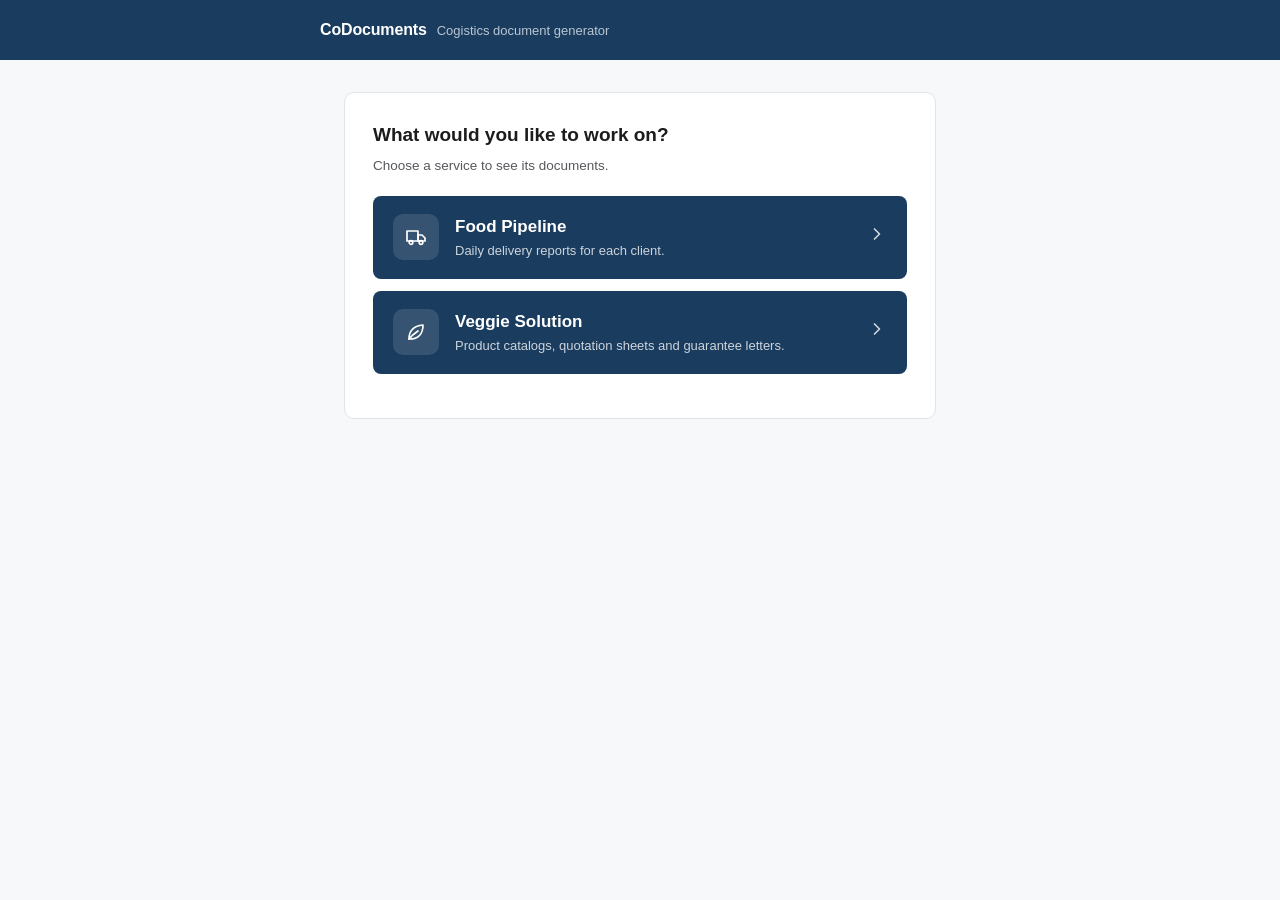
<file: frontend/index.html>
<!DOCTYPE html>
<html lang="en">
<head>
<meta charset="UTF-8">
<meta name="viewport" content="width=device-width, initial-scale=1.0">
<title>CoDocuments</title>
<link rel="stylesheet" href="style.css?v=3">
</head>
<body>

<header class="app-header">
  <div class="app-header__inner">
    <span class="app-header__mark">CoDocuments</span>
    <span class="app-header__tagline">Cogistics document generator</span>
  </div>
</header>

<main class="wrap">
  <section class="panel">
    <h1 class="panel__title">What would you like to work on?</h1>
    <p class="panel__hint">Choose a service to see its documents.</p>
    <div class="service-grid" id="service-grid"></div>
    <div class="status" id="status" role="status" aria-live="polite"></div>
  </section>
</main>

<script src="services.js?v=3"></script>
<script>
(async () => {
  try {
    renderCards(document.getElementById("service-grid"), await loadServices());
  } catch (err) {
    const status = document.getElementById("status");
    status.className = "status is-error";
    status.textContent = "Couldn't load the list of services. Is the backend running?";
  }
})();
</script>
</body>
</html>
</file>
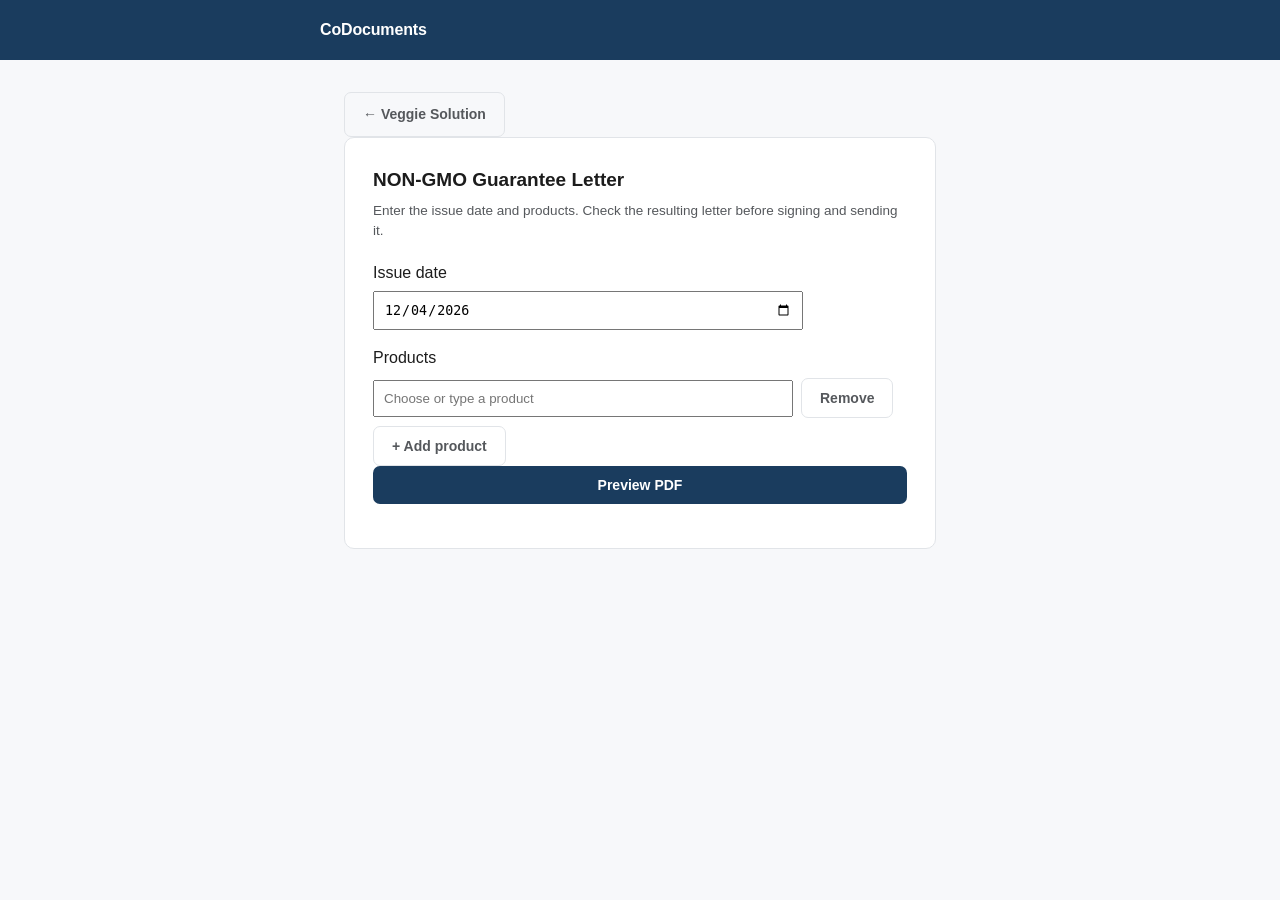
<file: frontend/non-gmo.html>
<!doctype html>
<html lang="en">
<head>
  <meta charset="utf-8"><meta name="viewport" content="width=device-width, initial-scale=1">
  <title>NON-GMO Guarantee Letter - CoDocuments</title>
  <link rel="stylesheet" href="style.css?v=3">
  <style>
    .letter-field{display:block;margin:16px 0}.letter-field input{display:block;margin-top:6px;padding:9px;width:min(100%,430px);box-sizing:border-box}
    .letter-product{display:flex;gap:8px;align-items:center;margin:8px 0}.letter-product input{padding:9px;flex:1;max-width:420px}
    .letter-preview{width:100%;height:680px;border:1px solid #ddd;margin-top:20px}
  </style>
</head>
<body>
<header class="app-header"><div class="app-header__inner"><span class="app-header__mark">CoDocuments</span></div></header>
<main class="wrap">
  <a class="btn btn--ghost" href="service.html?id=veggie-solution">← Veggie Solution</a>
  <section class="panel">
    <h1 class="panel__title">NON-GMO Guarantee Letter</h1>
    <p class="panel__hint">Enter the issue date and products. Check the resulting letter before signing and sending it.</p>
    <form id="letter-form">
      <label class="letter-field">Issue date <input id="issue-date" type="date" required></label>
      <label>Products</label><div id="products"></div>
      <datalist id="known-products">
        <option value="Frozen Green peas"></option>
        <option value="Frozen Sweet corn kernels"></option>
        <option value="Frozen Red bell peppers"></option>
        <option value="Frozen Red beans"></option>
      </datalist>
      <button class="btn btn--ghost" id="add-product" type="button">+ Add product</button>
      <div class="panel__actions"><button class="btn btn--primary" type="submit">Preview PDF</button>
      <a id="download" class="btn btn--primary" hidden download="non-gmo-guarantee-letter.pdf">Download PDF</a></div>
    </form>
    <p id="letter-status" class="status" role="status" aria-live="polite"></p>
    <iframe id="preview" class="letter-preview" title="Letter preview" hidden></iframe>
  </section>
</main>
<script>
const products = document.getElementById('products');
const status = document.getElementById('letter-status');
const download = document.getElementById('download');
const preview = document.getElementById('preview');
let url;
document.getElementById('issue-date').value = new Date().toLocaleDateString('en-CA');
function addProduct(value='') {
  if (products.children.length >= 6) return;
  const row = document.createElement('div'); row.className='letter-product';
  const input=document.createElement('input'); input.required=true; input.maxLength=90;
  input.placeholder='Choose or type a product'; input.setAttribute('list','known-products'); input.value=value; input.setAttribute('aria-label','Product name');
  const remove=document.createElement('button'); remove.type='button'; remove.className='btn btn--ghost'; remove.textContent='Remove';
  remove.onclick=()=>row.remove(); row.append(input,remove); products.append(row);
}
addProduct();
document.getElementById('add-product').onclick=()=>addProduct();
document.getElementById('letter-form').onsubmit=async e=>{
  e.preventDefault(); status.textContent='Generating preview…'; download.hidden=true;
  const body={issue_date:document.getElementById('issue-date').value,
    products:[...products.querySelectorAll('input')].map(el=>el.value.trim())};
  try {
    const res=await fetch('/api/letters/non-gmo',{method:'POST',headers:{'Content-Type':'application/json'},body:JSON.stringify(body)});
    if(!res.ok){const error=await res.json(); throw new Error(typeof error.detail==='string'?error.detail:'Please check the date and products');}
    if(url) URL.revokeObjectURL(url); url=URL.createObjectURL(await res.blob());
    preview.src=url; preview.hidden=false; download.href=url; download.hidden=false; status.textContent='Preview ready';
  } catch(err){status.textContent=err.message; preview.hidden=true;}
};
</script>
</body></html>
</file>
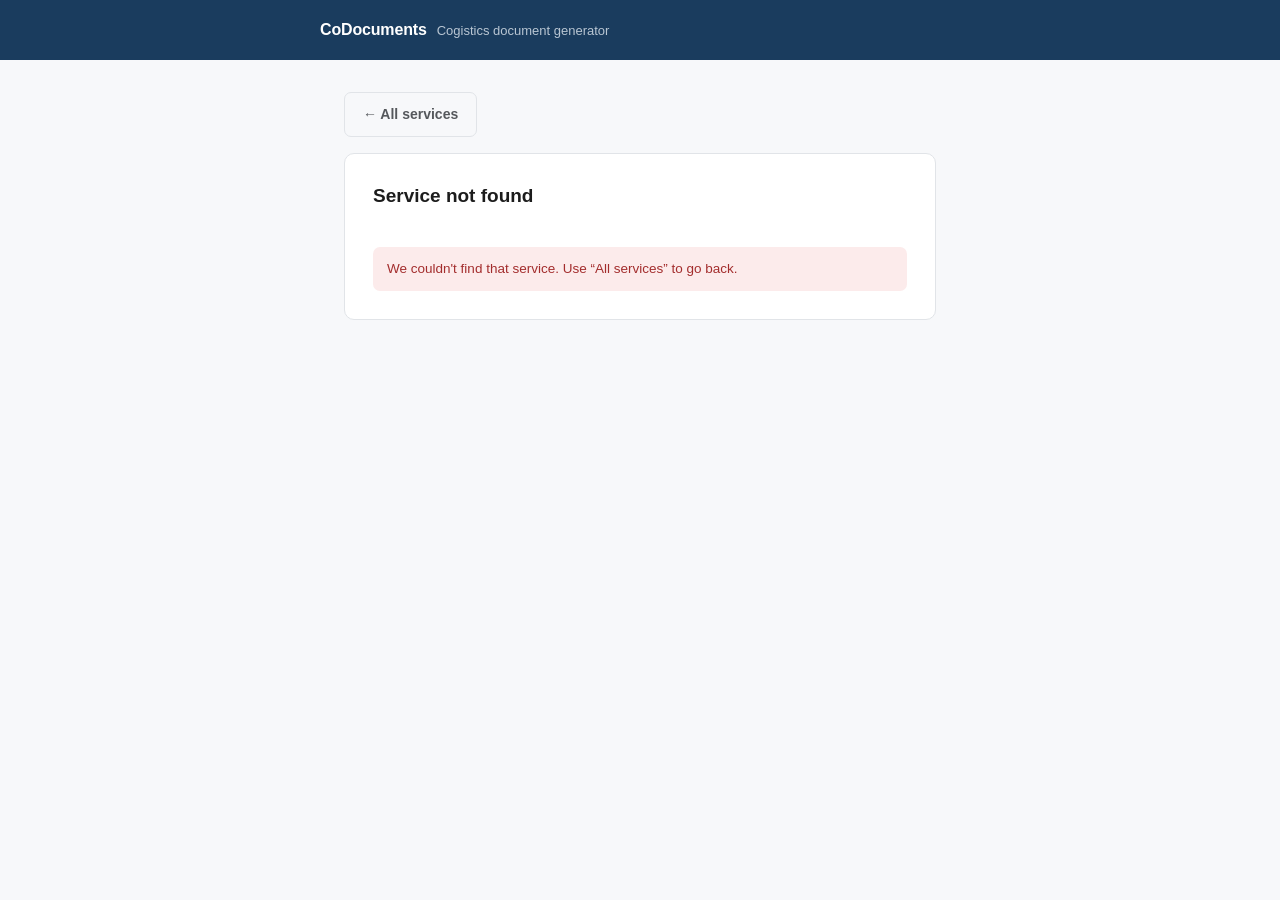
<file: frontend/service.html>
<!DOCTYPE html>
<html lang="en">
<head>
<meta charset="UTF-8">
<meta name="viewport" content="width=device-width, initial-scale=1.0">
<title>CoDocuments</title>
<link rel="stylesheet" href="style.css?v=3">
</head>
<body>

<header class="app-header">
  <div class="app-header__inner">
    <span class="app-header__mark">CoDocuments</span>
    <span class="app-header__tagline">Cogistics document generator</span>
  </div>
</header>

<!-- Menu for one service, chosen by ?id=... (e.g. service.html?id=veggie-solution).
     Its tools come from services.json. -->
<main class="wrap">

  <a class="btn btn--ghost back-btn" href="index.html">← All services</a>

  <section class="panel">
    <h1 class="panel__title" id="service-title">&nbsp;</h1>
    <p class="panel__hint" id="service-desc"></p>
    <div class="service-grid" id="tool-grid"></div>
    <div class="status" id="status" role="status" aria-live="polite"></div>
  </section>

</main>

<script src="services.js?v=3"></script>
<script>
(async () => {
  const status = document.getElementById("status");
  try {
    const id = new URLSearchParams(location.search).get("id");
    const service = (await loadServices()).find((s) => s.id === id);
    if (!service) throw new Error("unknown service");
    document.title = `CoDocuments — ${service.name}`;
    document.getElementById("service-title").textContent = service.name;
    document.getElementById("service-desc").textContent = "Choose what you'd like to do.";
    renderCards(document.getElementById("tool-grid"), service.tools);
  } catch (err) {
    document.getElementById("service-title").textContent = "Service not found";
    status.className = "status is-error";
    status.textContent = "We couldn't find that service. Use “All services” to go back.";
  }
})();
</script>
</body>
</html>
</file>
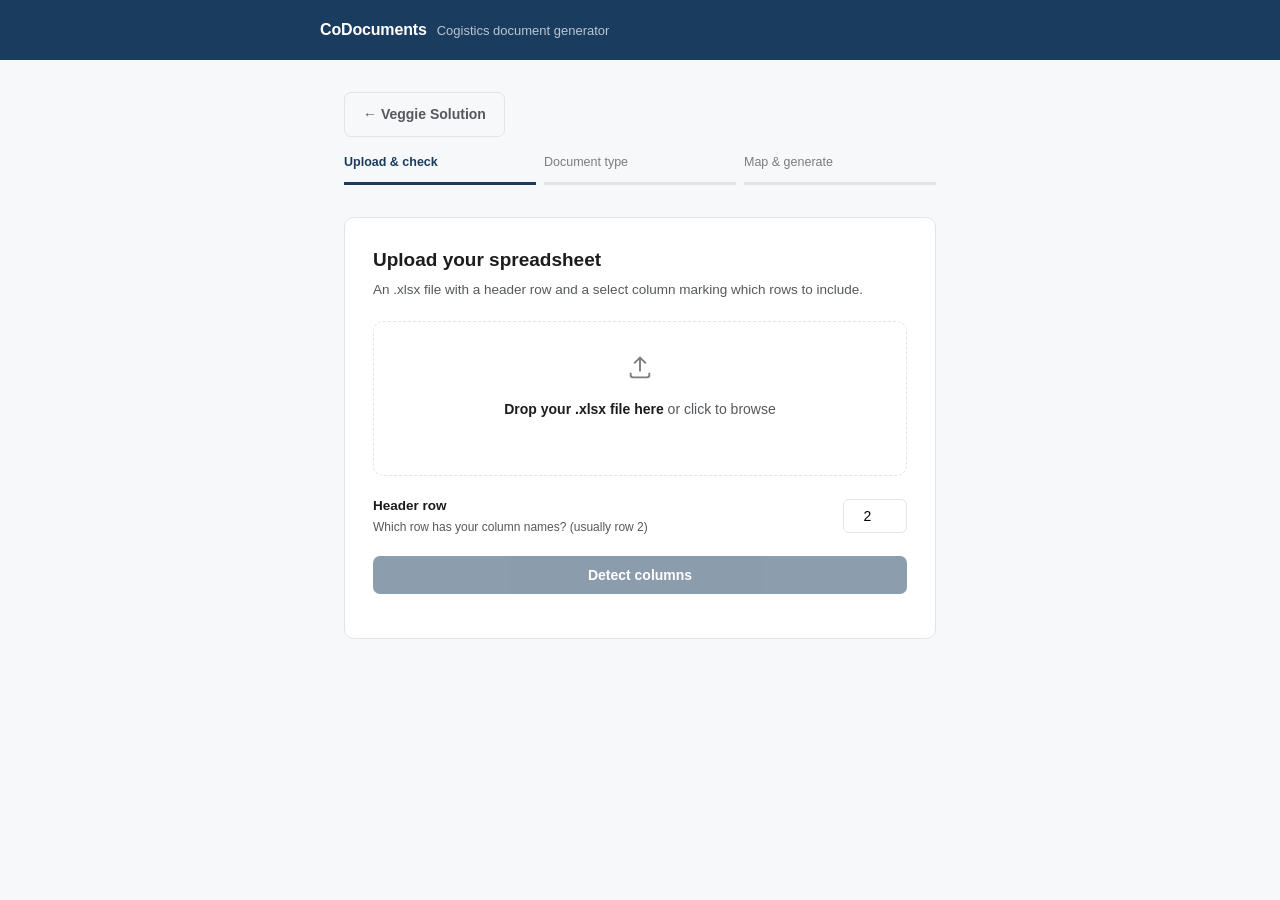
<file: frontend/supply-knowledge.html>
<!DOCTYPE html>
<html lang="en">
<head>
<meta charset="UTF-8">
<meta name="viewport" content="width=device-width, initial-scale=1.0">
<title>CoDocuments — Supply Knowledge Sheet Processing</title>
<link rel="stylesheet" href="style.css?v=3">
</head>
<body>

<header class="app-header">
  <div class="app-header__inner">
    <span class="app-header__mark">CoDocuments</span>
    <span class="app-header__tagline">Cogistics document generator</span>
  </div>
</header>

<main class="wrap">

  <a class="btn btn--ghost back-btn" href="service.html?id=veggie-solution">← Veggie Solution</a>

  <ol class="steps">
    <li class="steps__item is-active" data-step="1">Upload &amp; check</li>
    <li class="steps__item" data-step="2">Document type</li>
    <li class="steps__item" data-step="3">Map &amp; generate</li>
  </ol>

  <!-- ═══════════════ PAGE 1: Upload & check headers ═══════════════ -->
  <div class="page" id="page-upload" data-page="1">

    <section class="panel">
      <h1 class="panel__title">Upload your spreadsheet</h1>
      <p class="panel__hint">An .xlsx file with a header row and a select column marking which rows to include.</p>

      <div class="dropzone" id="dropzone" tabindex="0" role="button" aria-label="Upload an Excel file">
        <input type="file" id="file-input" accept=".xlsx,.xls" hidden>
        <div class="dropzone__icon" aria-hidden="true">
          <svg width="28" height="28" viewBox="0 0 24 24" fill="none" stroke="currentColor" stroke-width="1.6">
            <path d="M4 16v2a2 2 0 0 0 2 2h12a2 2 0 0 0 2-2v-2"/>
            <path d="M12 3v12"/>
            <path d="M7 8l5-5 5 5"/>
          </svg>
        </div>
        <p class="dropzone__text"><strong>Drop your .xlsx file here</strong> or click to browse</p>
        <p class="dropzone__filename" id="dropzone-filename"></p>
      </div>

      <div class="field-row">
        <label for="header-row" class="field-row__label">
          Header row
          <span class="field-row__hint">Which row has your column names? (usually row 2)</span>
        </label>
        <input type="number" id="header-row" value="2" min="1" class="field-row__input">
      </div>

      <button class="btn btn--primary" id="detect-btn" disabled>Detect columns</button>

      <div class="status" id="status" role="status" aria-live="polite"></div>
    </section>

    <section class="panel" id="panel-headers" hidden>
      <h2 class="panel__title panel__title--sm">Columns found</h2>
      <p class="panel__hint" id="headers-summary"></p>
      <ul class="chip-list" id="header-chips"></ul>

      <div class="preview-table-wrap" id="preview-table-wrap" hidden>
        <p class="preview-table-label">First few rows, for a sanity check</p>
        <div class="preview-table-scroll">
          <table class="preview-table" id="preview-table"></table>
        </div>
      </div>

      <div class="panel__actions">
        <button class="btn btn--ghost" id="wrong-row-btn">These don't look right — try a different row</button>
        <button class="btn btn--primary" id="continue-btn">
          Continue → choose document type
        </button>
      </div>
    </section>

  </div>

  <!-- ═══════════════ PAGE 2: Choose document type ═══════════════ -->
  <div class="page" id="page-preset" data-page="2" hidden>

    <button type="button" class="btn btn--ghost back-btn" id="back-to-upload">← Back to upload</button>

    <section class="panel">
      <h2 class="panel__title panel__title--sm">Choose a document type</h2>
      <p class="panel__hint">Pick the template that matches what you're making.</p>
      <ul class="preset-list" id="preset-list"></ul>
      <div class="status" id="preset-status" role="status" aria-live="polite"></div>
    </section>

    <section class="panel" id="panel-preset-preview" hidden>
      <div class="preview-frame-wrap" id="preset-preview-frame-wrap">
        <div class="preview-frame-header">
          <span>Example of this document type</span>
          <span class="preview-frame-status" id="preset-preview-status"></span>
        </div>
        <iframe class="preview-frame" id="preset-preview-frame" title="Document type preview"></iframe>
      </div>
      <div class="status" id="preset-preview-error" hidden></div>

      <button class="btn btn--primary" id="continue-to-mapping-btn">
        Continue → map columns
      </button>
    </section>

  </div>

  <!-- ═══════════════ PAGE 3: Map columns, customize, generate ═══════════════ -->
  <div class="page" id="page-mapping" data-page="3" hidden>

    <button type="button" class="btn btn--ghost back-btn" id="back-to-preset">← Back to document type</button>

    <section class="panel">
      <h2 class="panel__title panel__title--sm">Your data</h2>
      <p class="panel__hint">First few rows, for reference while you map columns below.</p>
      <div class="preview-table-scroll">
        <table class="preview-table" id="mapping-reference-table"></table>
      </div>
    </section>

    <section class="panel">
      <h2 class="panel__title panel__title--sm">Map your columns</h2>
      <p class="panel__hint" id="mapping-hint"></p>
      <div class="mapping-list" id="mapping-list"></div>
    </section>

    <section class="panel">
      <h2 class="panel__title panel__title--sm">Custom columns</h2>
      <p class="panel__hint">Add a column with no spreadsheet source — type a value in for each row yourself (e.g. a Quantity you assign manually).</p>

      <ul class="chip-list chip-list--removable" id="custom-column-chips"></ul>

      <div class="add-column-row">
        <input type="text" id="new-column-label" class="field-row__input field-row__input--wide" placeholder="Column name, e.g. Quantity">
        <button type="button" class="btn btn--ghost" id="add-column-btn">+ Add column</button>
      </div>

      <div class="data-entry-wrap" id="data-entry-wrap" hidden>
        <p class="preview-table-label">Fill in a value for each row (leave blank if not needed)</p>
        <div class="preview-table-scroll">
          <table class="data-entry-table" id="data-entry-table"></table>
        </div>
      </div>
    </section>

    <section class="panel">
      <h2 class="panel__title panel__title--sm">Customize headers &amp; column widths</h2>

      <div class="field-row">
        <label for="doc-title-input" class="field-row__label">
          Document title
          <span class="field-row__hint">Printed at the top of the PDF</span>
        </label>
        <input type="text" id="doc-title-input" class="field-row__input field-row__input--wide">
      </div>

      <div class="customize-list" id="customize-list"></div>

      <div class="field-row field-row--stacked">
        <label for="footer-notes-input" class="field-row__label">
          Additional notes / terms (optional)
          <span class="field-row__hint">Shown below the table — e.g. quotation conditions, delivery terms. Each line becomes its own line in the PDF.</span>
        </label>
        <textarea id="footer-notes-input" class="footer-notes-textarea" rows="4" placeholder="Quotation Conditions:&#10;1. Validity: Quotation valid for 7 days from issue date.&#10;2. Credit Term: 15 days."></textarea>
      </div>

      <div class="preview-frame-wrap">
        <div class="preview-frame-header">
          <span>Live preview</span>
          <span class="preview-frame-status" id="preview-frame-status"></span>
        </div>
        <iframe class="preview-frame" id="preview-frame" title="PDF preview"></iframe>
      </div>
    </section>

    <section class="panel">
      <div class="field-row">
        <label for="filename-input" class="field-row__label">
          File name
          <span class="field-row__hint">What the downloaded PDF will be called</span>
        </label>
        <input type="text" id="filename-input" class="field-row__input field-row__input--wide">
      </div>

      <button class="btn btn--primary" id="generate-btn" disabled>Generate PDF</button>
      <div class="status" id="generate-status" role="status" aria-live="polite"></div>

      <div class="result" id="result-panel" hidden>
        <p class="result__text" id="result-text"></p>
        <a class="btn btn--primary" id="download-link" href="#" download>Download PDF</a>
      </div>
    </section>

  </div>

</main>

<script src="app.js?v=3"></script>
</body>
</html>
</file>
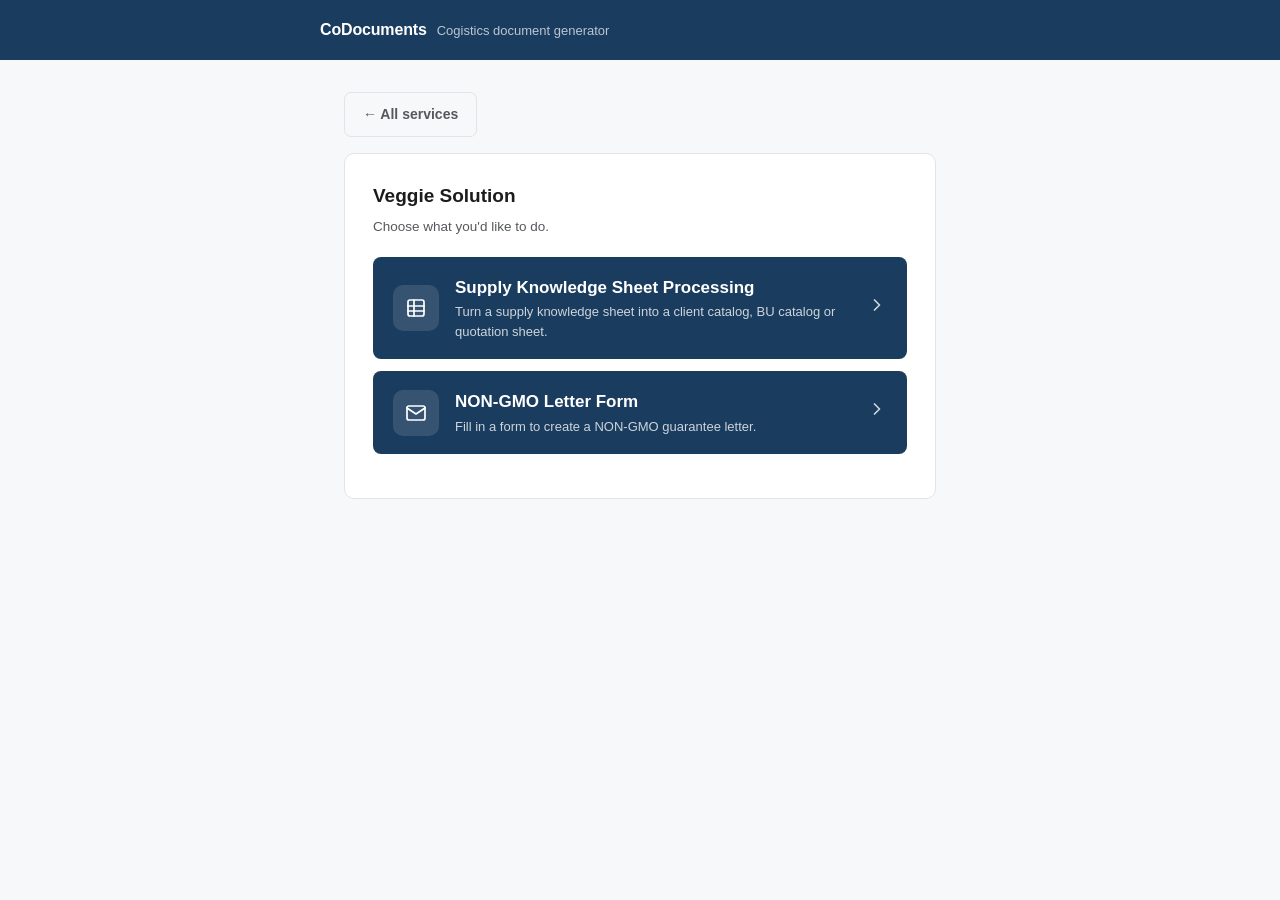
<file: frontend/veggie.html>
<!DOCTYPE html>
<html lang="en">
<head>
<meta charset="UTF-8">
<meta http-equiv="refresh" content="0; url=service.html?id=veggie-solution">
<title>Veggie Solution</title>
</head>
<body>
<!-- This address used to be the catalog tool. It moved to supply-knowledge.html. -->
<p><a href="service.html?id=veggie-solution">Continue to Veggie Solution</a></p>
<script>location.replace("service.html?id=veggie-solution");</script>
</body>
</html>
</file>
<file: frontend/style.css>
:root {
  --navy: #1A3C5E;
  --navy-dark: #12293F;
  --accent: #7C7C7C;
  --bg: #F7F8FA;
  --card: #FFFFFF;
  --border: #E1E4E8;
  --text-dark: #1C1C1C;
  --text-mid: #55585C;
  --danger: #A32D2D;
  --danger-bg: #FCEBEB;
  --success: #27500A;
  --success-bg: #EAF3DE;
  --radius: 10px;
}

* { box-sizing: border-box; }

body {
  margin: 0;
  font-family: -apple-system, BlinkMacSystemFont, "Segoe UI", Roboto, Helvetica, Arial, sans-serif;
  background: var(--bg);
  color: var(--text-dark);
  line-height: 1.5;
}

.app-header {
  background: var(--navy);
  padding: 18px 24px;
}
.app-header__inner {
  max-width: 640px;
  margin: 0 auto;
  display: flex;
  align-items: baseline;
  gap: 10px;
}
.app-header__mark {
  color: #fff;
  font-weight: 600;
  font-size: 16px;
  letter-spacing: -0.01em;
}
.app-header__tagline {
  color: #B9C6D3;
  font-size: 13px;
}

.wrap {
  max-width: 640px;
  margin: 0 auto;
  padding: 32px 24px 80px;
}

.steps {
  display: flex;
  list-style: none;
  padding: 0;
  margin: 0 0 32px;
  gap: 8px;
}
.steps__item {
  flex: 1;
  font-size: 12.5px;
  color: var(--accent);
  padding-bottom: 10px;
  border-bottom: 3px solid var(--border);
}
.steps__item.is-active {
  color: var(--navy);
  font-weight: 600;
  border-bottom-color: var(--navy);
}
.steps__item.is-done {
  color: var(--navy);
  border-bottom-color: var(--navy);
}

.panel {
  background: var(--card);
  border: 1px solid var(--border);
  border-radius: var(--radius);
  padding: 28px;
  margin-bottom: 20px;
}

.panel__title {
  margin: 0 0 6px;
  font-size: 19px;
  font-weight: 600;
  color: var(--text-dark);
}
.panel__title--sm { font-size: 16px; }

.panel__hint {
  margin: 0 0 20px;
  font-size: 13.5px;
  color: var(--text-mid);
}

.dropzone {
  border: 1.5px dashed var(--border);
  border-radius: var(--radius);
  padding: 32px 20px;
  text-align: center;
  cursor: pointer;
  transition: border-color 0.15s, background 0.15s;
}
.dropzone:hover,
.dropzone:focus-visible {
  border-color: var(--navy);
  background: #FAFBFC;
  outline: none;
}
.dropzone.is-dragover {
  border-color: var(--navy);
  background: #F0F4F8;
}
.dropzone__icon {
  color: var(--accent);
  margin-bottom: 10px;
}
.dropzone__text {
  margin: 0;
  font-size: 14px;
  color: var(--text-mid);
}
.dropzone__text strong {
  color: var(--text-dark);
}
.dropzone__filename {
  margin: 10px 0 0;
  font-size: 13px;
  color: var(--navy);
  font-weight: 600;
  min-height: 1em;
}

.field-row {
  display: flex;
  align-items: center;
  justify-content: space-between;
  gap: 16px;
  margin: 20px 0;
}
.field-row__label {
  font-size: 13.5px;
  font-weight: 600;
  color: var(--text-dark);
  display: flex;
  flex-direction: column;
  gap: 2px;
}
.field-row__hint {
  font-size: 12px;
  font-weight: 400;
  color: var(--text-mid);
}
.field-row__input {
  width: 64px;
  padding: 8px 10px;
  border: 1px solid var(--border);
  border-radius: 6px;
  font-size: 14px;
  text-align: center;
}
.field-row__input:focus-visible {
  outline: 2px solid var(--navy);
  outline-offset: 1px;
}

.btn {
  border: none;
  border-radius: 7px;
  padding: 11px 18px;
  font-size: 14px;
  font-weight: 600;
  cursor: pointer;
  transition: opacity 0.15s, background 0.15s;
}
.btn:disabled {
  cursor: not-allowed;
  opacity: 0.5;
}
.btn--primary {
  background: var(--navy);
  color: #fff;
  width: 100%;
}
.btn--primary:hover:not(:disabled) {
  background: var(--navy-dark);
}
.btn--ghost {
  background: transparent;
  color: var(--text-mid);
  border: 1px solid var(--border);
}
.btn--ghost:hover:not(:disabled) {
  border-color: var(--accent);
  color: var(--text-dark);
}

.status {
  margin-top: 16px;
  font-size: 13.5px;
}
.status.is-error {
  padding: 12px 14px;
  border-radius: 7px;
  background: var(--danger-bg);
  color: var(--danger);
}
.status.is-loading {
  color: var(--text-mid);
}

.chip-list {
  list-style: none;
  padding: 0;
  margin: 0 0 20px;
  display: flex;
  flex-wrap: wrap;
  gap: 8px;
}
.chip-list li {
  background: #EEF2F6;
  color: var(--navy-dark);
  font-size: 13px;
  font-weight: 500;
  padding: 6px 12px;
  border-radius: 999px;
}

.preview-table-wrap {
  margin-bottom: 24px;
}
.preview-table-label {
  margin: 0 0 8px;
  font-size: 12px;
  color: var(--text-mid);
}
.preview-table-scroll {
  overflow-x: auto;
  border: 1px solid var(--border);
  border-radius: 8px;
}
.preview-table {
  width: 100%;
  border-collapse: collapse;
  font-size: 12.5px;
  white-space: nowrap;
}
.preview-table th,
.preview-table td {
  padding: 8px 12px;
  text-align: left;
  border-bottom: 1px solid var(--border);
}
.preview-table th {
  background: #F7F8FA;
  color: var(--text-mid);
  font-weight: 600;
  position: sticky;
  top: 0;
}
.preview-table tr:last-child td {
  border-bottom: none;
}

.panel__actions {
  display: flex;
  flex-direction: column;
  gap: 10px;
}

@media (min-width: 480px) {
  .field-row { flex-direction: row; }
}

/* Preset picker */
.preset-list {
  list-style: none;
  padding: 0;
  margin: 0;
  display: flex;
  flex-direction: column;
  gap: 10px;
}
.preset-card {
  display: block;
  width: 100%;
  text-align: left;
  background: transparent;
  border: 1.5px solid var(--border);
  border-radius: var(--radius);
  padding: 14px 16px;
  cursor: pointer;
  transition: border-color 0.15s, background 0.15s;
}
.preset-card:hover {
  border-color: var(--navy);
  background: #FAFBFC;
}
.preset-card.is-selected {
  border-color: var(--navy);
  background: #F0F4F8;
}
.preset-card__name {
  font-size: 14.5px;
  font-weight: 600;
  color: var(--text-dark);
  margin: 0 0 2px;
}
.preset-card__meta {
  font-size: 12.5px;
  color: var(--text-mid);
  margin: 0;
}

/* Column mapping */
.mapping-list {
  display: flex;
  flex-direction: column;
  gap: 14px;
  margin-bottom: 20px;
}
.mapping-row {
  display: flex;
  align-items: center;
  justify-content: space-between;
  gap: 14px;
  padding: 12px 14px;
  border: 1px solid var(--border);
  border-radius: 8px;
}
.mapping-row__label {
  font-size: 13.5px;
  font-weight: 600;
  color: var(--text-dark);
  display: flex;
  align-items: center;
  gap: 6px;
}
.mapping-row__optional-tag {
  font-size: 11px;
  font-weight: 500;
  color: var(--text-mid);
  background: #EEF2F6;
  padding: 2px 7px;
  border-radius: 999px;
}
.mapping-row__select {
  min-width: 180px;
  padding: 8px 10px;
  border: 1px solid var(--border);
  border-radius: 6px;
  font-size: 13.5px;
  background: #fff;
}
.mapping-row__select:focus-visible {
  outline: 2px solid var(--navy);
  outline-offset: 1px;
}
.mapping-row__select.is-unmapped {
  border-color: var(--danger);
  color: var(--danger);
}
.mapping-row--image .mapping-row__note {
  font-size: 12.5px;
  color: var(--text-mid);
  font-style: italic;
}

/* Generate result */
.status.is-success {
  padding: 12px 14px;
  border-radius: 7px;
  background: var(--success-bg);
  color: var(--success);
}
.result {
  margin-top: 18px;
  padding-top: 18px;
  border-top: 1px solid var(--border);
  text-align: center;
}
.result__text {
  font-size: 13.5px;
  color: var(--text-mid);
  margin: 0 0 12px;
}

.field-row__input--wide {
  width: 100%;
  max-width: 320px;
  text-align: left;
}
.field-row--stacked {
  flex-direction: column;
  align-items: stretch;
  margin: 20px 0;
}
.footer-notes-textarea {
  width: 100%;
  padding: 10px 12px;
  border: 1px solid var(--border);
  border-radius: 7px;
  font-size: 13.5px;
  font-family: inherit;
  resize: vertical;
  margin-top: 8px;
}
.footer-notes-textarea:focus-visible {
  outline: 2px solid var(--navy);
  outline-offset: 1px;
}

.customize-list {
  display: flex;
  flex-direction: column;
  gap: 12px;
  margin: 16px 0 20px;
}
.customize-row {
  display: flex;
  flex-wrap: wrap;
  align-items: center;
  gap: 12px;
  padding: 10px 12px;
  border: 1px solid var(--border);
  border-radius: 8px;
}
.reorder-btns {
  display: flex;
  flex-direction: column;
  gap: 2px;
}
.reorder-btn {
  width: 22px;
  height: 18px;
  border: 1px solid var(--border);
  background: #fff;
  border-radius: 4px;
  font-size: 9px;
  line-height: 1;
  color: var(--text-mid);
  cursor: pointer;
  display: flex;
  align-items: center;
  justify-content: center;
  padding: 0;
}
.reorder-btn:hover:not(:disabled) {
  border-color: var(--navy);
  color: var(--navy);
}
.reorder-btn:disabled {
  opacity: 0.3;
  cursor: not-allowed;
}
.customize-row__label-input {
  flex: 1 1 160px;
  min-width: 140px;
  padding: 7px 9px;
  border: 1px solid var(--border);
  border-radius: 6px;
  font-size: 13px;
}
.customize-row__original {
  font-size: 11px;
  color: var(--text-mid);
  flex-basis: 100%;
  margin-top: -4px;
}

.width-picker {
  display: inline-flex;
  border: 1px solid var(--border);
  border-radius: 6px;
  overflow: hidden;
}
.width-picker button {
  border: none;
  background: #fff;
  color: var(--text-mid);
  font-size: 12px;
  padding: 6px 10px;
  cursor: pointer;
  border-left: 1px solid var(--border);
}
.width-picker button:first-child { border-left: none; }
.width-picker button:hover { background: #F2F4F7; }
.width-picker button.is-selected {
  background: var(--navy);
  color: #fff;
}

.preview-frame-wrap {
  border: 1px solid var(--border);
  border-radius: 8px;
  overflow: hidden;
}
.preview-frame-header {
  display: flex;
  align-items: center;
  justify-content: space-between;
  padding: 8px 12px;
  background: #FAFBFC;
  border-bottom: 1px solid var(--border);
  font-size: 12px;
  font-weight: 600;
  color: var(--text-mid);
}
.preview-frame-status {
  font-weight: 400;
  color: var(--accent);
}
.preview-frame {
  width: 100%;
  height: 420px;
  border: none;
  display: block;
  background: #fff;
}

/* Multi-page navigation */
.page[hidden] { display: none; }
.back-btn {
  display: inline-block;
  margin-bottom: 16px;
}

/* Custom columns */
.chip-list--removable li {
  display: inline-flex;
}
.chip-list--removable .chip-remove {
  background: none;
  border: none;
  color: var(--navy-dark);
  cursor: pointer;
  font-size: 14px;
  line-height: 1;
  margin-left: 6px;
  padding: 0;
  opacity: 0.6;
}
.chip-list--removable .chip-remove:hover { opacity: 1; }

.add-column-row {
  display: flex;
  gap: 8px;
  margin-bottom: 16px;
}
.add-column-row .field-row__input--wide {
  max-width: none;
  flex: 1;
}

.data-entry-wrap { margin-top: 4px; }
.data-entry-table {
  width: 100%;
  border-collapse: collapse;
  font-size: 12.5px;
}
.data-entry-table th,
.data-entry-table td {
  padding: 6px 8px;
  text-align: left;
  border-bottom: 1px solid var(--border);
  white-space: nowrap;
}
.data-entry-table th {
  background: #F7F8FA;
  color: var(--text-mid);
  font-weight: 600;
  position: sticky;
  top: 0;
}
.data-entry-table input {
  width: 100%;
  min-width: 90px;
  padding: 5px 7px;
  border: 1px solid var(--border);
  border-radius: 5px;
  font-size: 12.5px;
}
.data-entry-table input:focus-visible {
  outline: 2px solid var(--navy);
  outline-offset: 1px;
}


/* ═════════════════════════════════════════════
   Services landing + report pages
   (added with the Food Pipeline flow)
   ═════════════════════════════════════════════ */

:root {
  --warn: #7A4B00;
  --warn-bg: #FFF4DB;
}

.wrap--wide { max-width: 860px; }
.page--wide .app-header__inner { max-width: 860px; }   /* keep the header aligned with a wide panel */

.service-grid {
  display: flex;
  flex-direction: column;
  gap: 12px;
  margin-top: 20px;
}
/* A service is a big button: same navy + white as .btn--primary, with an icon and an arrow. */
.service-card {
  display: flex;
  align-items: center;
  gap: 16px;
  padding: 18px 20px;
  background: var(--navy);
  color: #fff;
  border-radius: 8px;
  text-decoration: none;
  transition: background 0.15s, transform 0.05s;
}
.service-card:hover { background: var(--navy-dark); }
.service-card:focus-visible {
  background: var(--navy-dark);
  outline: none;
  box-shadow: 0 0 0 3px rgba(26, 60, 94, 0.35);
}
.service-card:active { transform: translateY(1px); }
.service-card__icon {
  flex: 0 0 46px;
  height: 46px;
  display: flex;
  align-items: center;
  justify-content: center;
  border-radius: 10px;
  background: rgba(255, 255, 255, 0.12);
}
.service-card__text { flex: 1; min-width: 0; }
.service-card__name {
  margin: 0 0 2px;
  font-size: 17px;
  font-weight: 600;
  color: #fff;
}
.service-card__desc {
  margin: 0;
  font-size: 13px;
  color: rgba(255, 255, 255, 0.78);
}
.service-card__arrow { flex: 0 0 auto; opacity: 0.8; transition: transform 0.15s; }
.service-card:hover .service-card__arrow { transform: translateX(3px); }

.warning-box {
  margin: 0 0 18px;
  padding: 12px 14px;
  border-radius: 7px;
  background: var(--warn-bg);
  color: var(--warn);
  font-size: 13.5px;
}
.warning-box__title { margin: 0; font-weight: 600; }
.warning-box ul { margin: 6px 0 0; padding-left: 18px; }
.warning-box li + li { margin-top: 4px; }

.report-table-scroll { overflow-x: auto; margin-bottom: 18px; }
.report-table {
  width: 100%;
  border-collapse: collapse;
  font-size: 13.5px;
}
.report-table th,
.report-table td {
  padding: 10px 12px;
  text-align: left;
  border-bottom: 1px solid var(--border);
  vertical-align: middle;
}
.report-table th {
  background: #F7F8FA;
  color: var(--text-mid);
  font-weight: 600;
  white-space: nowrap;
}
.report-table .num { text-align: center; white-space: nowrap; }
.report-table .count--zero { color: #B0B3B8; }
.report-table .count--alert { font-weight: 700; }
.report-table__link {
  color: var(--navy);
  font-weight: 600;
  text-decoration: none;
  white-space: nowrap;
}
.report-table__link:hover { text-decoration: underline; }

.button-row { display: flex; flex-wrap: wrap; gap: 10px; align-items: center; }
a.btn { display: inline-block; text-decoration: none; text-align: center; }
a.btn[hidden] { display: none; }   /* the rule above would otherwise override the hidden attribute */
</file>
